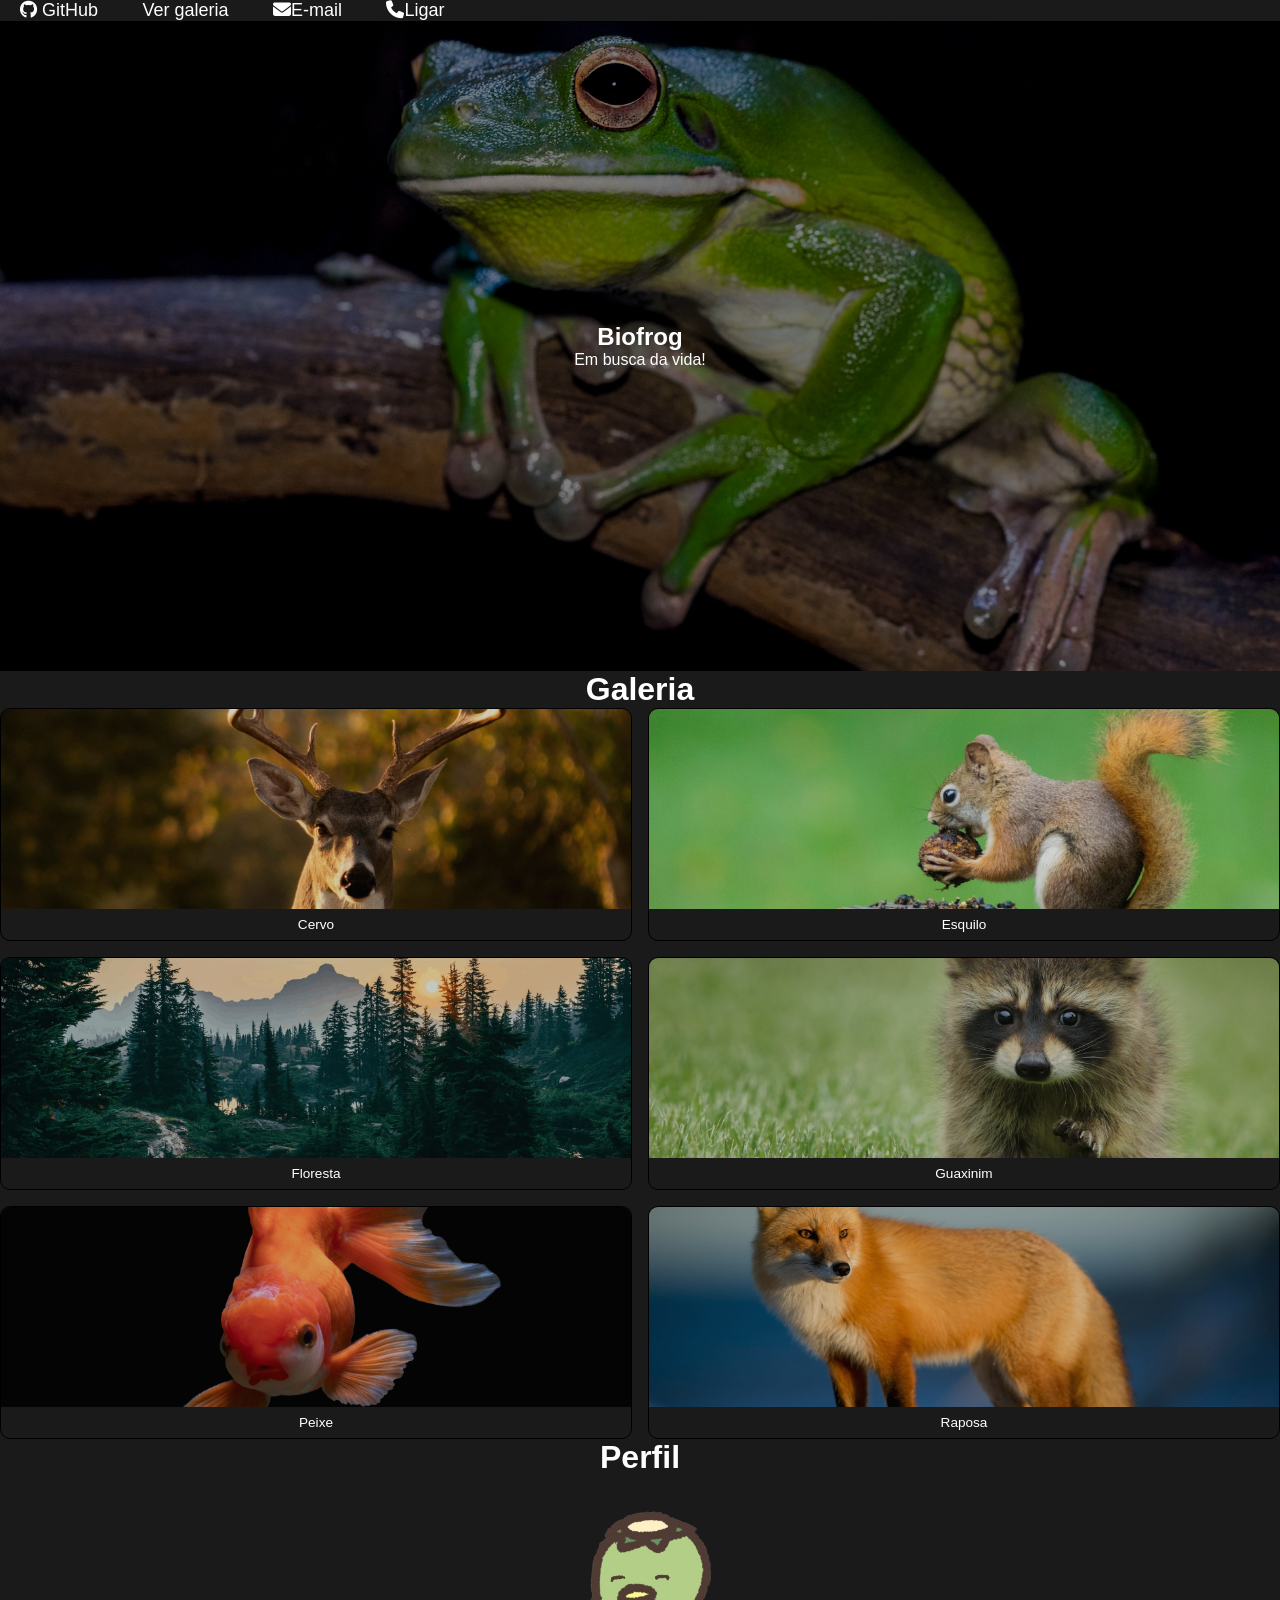
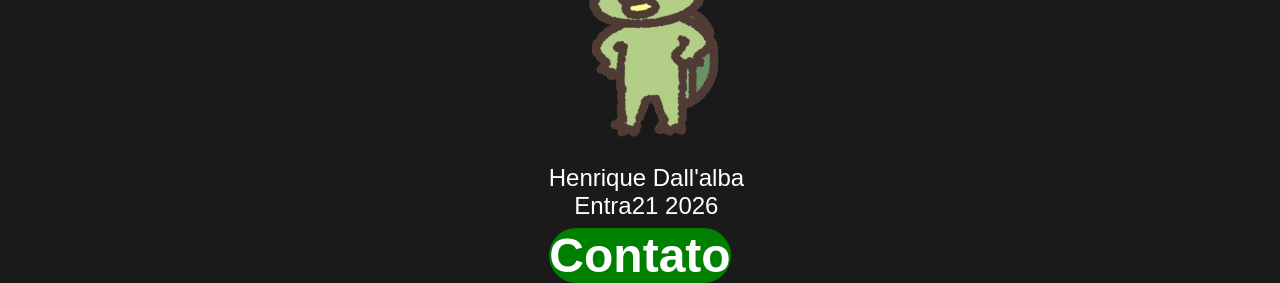
<file: index.html>
<!DOCTYPE html>
<html lang="pt-br">

<head>
    <meta charset="UTF-8">
    <meta name="viewport" content="width=device-width, initial-scale=1.0">
    <title>Aula 3</title>
    <link rel="stylesheet" href="https://cdnjs.cloudflare.com/ajax/libs/font-awesome/6.5.0/css/all.min.css">
    <link rel="stylesheet" href="css/style.css">
</head>

<body>
    <main>
        <nav>
            <a href="https://github.com/hericota" target="_blank" rel="noopener">
                <i class="fa-brands fa-github"></i> GitHub</a>

            <!-- Âncora -->
            <a href="#titulo">Ver galeria</a>

            <!-- E-mail -->
            <a href="mailto:henriquegdall@email.com"><i class="fa-solid fa-envelope"></i>E-mail</a>

            <!-- Telefone -->
            <a href="tel:+5547933221566"><i class="fa-solid fa-phone"></i>Ligar</a>
        </nav>
        <section class="hero">
            <h1>Biofrog</h1> <!--Hero-->
            <p>Em busca da vida!</p>
        </section>
        <h2 id="titulo">Galeria</h2>
        <div class="galeria" id="galeria"> <!--Galeria com encaminhamento para wikipedia-->
            <!--Imagens com carregamento lazy para otimização e com alt para acessibilidade-->
            <a href="https://pt.wikipedia.org/wiki/Cerv%C3%ADdeos" target="_blank" rel="noopener">
                <figure><img src="/img/cervo.jpg" alt="cervo" loading="lazy">
                    <figcaption>Cervo</figcaption>
                </figure>
            </a>
            <a href="https://pt.wikipedia.org/wiki/esquilo" target="_blank" rel="noopener">
                <figure><img src="/img/esquilo.jpg" alt="esquilo" loading="lazy">
                    <figcaption>Esquilo</figcaption>
                </figure>
            </a>
            <a href="https://pt.wikipedia.org/wiki/florestas" target="_blank" rel="noopener">
                <figure><img src="/img/floresta.jpg" alt="Floresta" loading="lazy">
                    <figcaption>Floresta</figcaption>
                </figure>
            </a>
            <a href="https://pt.wikipedia.org/wiki/guaxinim" target="_blank" rel="noopener">
                <figure><img src="/img/guaxinim.jpg" alt="guaxinim" loading="lazy">
                    <figcaption>Guaxinim</figcaption>
                </figure>
            </a>
            <a href="https://pt.wikipedia.org/wiki/peixes" target="_blank" rel="noopener">
                <figure><img src="/img/peixe.jpg" alt="peixe" loading="lazy">
                    <figcaption>Peixe</figcaption>
                </figure>
            </a>
            <a href="https://pt.wikipedia.org/wiki/peixes" target="_blank" rel="noopener">
                <figure><img src="/img/raposa.jpg" alt="raposa" loading="lazy">
                    <figcaption>Raposa</figcaption>
                </figure>
            </a>
        </div>
    </main>
    <h2 id="titulo_2">Perfil</h2>
    <div class="perfil">
        <figure>
            <img src="img/perfil.png" alt="Foto de perfil de uma pessoa" width="280" height="280" loading="lazy"
                id="perfil">
            <figcaption>Henrique Dall'alba Entra21 2026</figcaption>
        </figure>
    </div>
    <div class="contato_buttom">
        <a href="contato.html">
            <h2>Contato</h2>
        </a>
    </div>
</body>

</html>
</file>
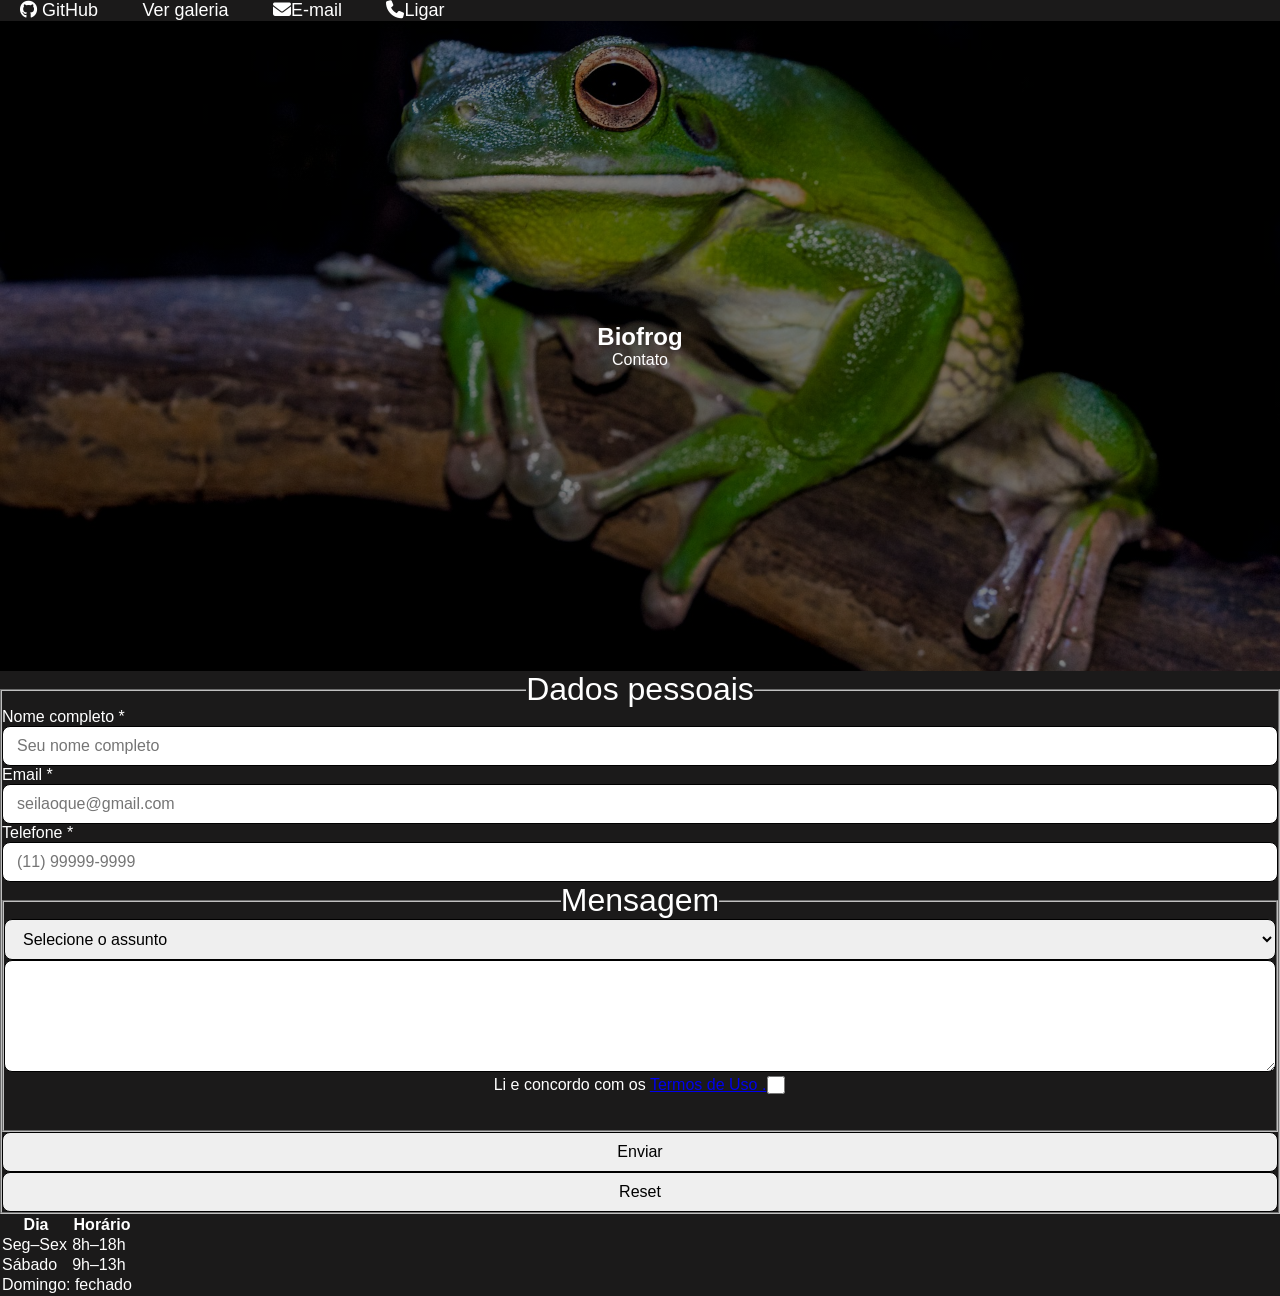
<file: contato.html>
<!DOCTYPE html>
<html lang="pt-br">

<head>
    <meta charset="UTF-8">
    <meta name="viewport" content="width=device-width, initial-scale=1.0">
    <title>contato</title>
    <link rel="stylesheet" href="css/style.css">
    <link rel="stylesheet" href="https://cdnjs.cloudflare.com/ajax/libs/font-awesome/6.5.0/css/all.min.css">
</head>

<body>
    <header>
        <nav>
            <a href="https://github.com/hericota" target="_blank" rel="noopener">
                <i class="fa-brands fa-github"></i> GitHub</a>

            <!-- Âncora -->
            <a href="index.html">Ver galeria</a>

            <!-- E-mail -->
            <a href="mailto:henriquegdall@email.com"><i class="fa-solid fa-envelope"></i>E-mail</a>

            <!-- Telefone -->
            <a href="tel:+5547933221566"><i class="fa-solid fa-phone"></i>Ligar</a>
        </nav>
        <section class="hero">
            <h1>Biofrog</h1> <!--Hero-->
            <p>Contato</p>
        </section>
    </header>
    <main>
        <form action="obrigado.html" method="get">
            <fieldset>
                <legend id="titulo_form">Dados pessoais</legend>
                <div class="campo">
                    <label for="nome">Nome completo *</label>
                    <input type="text" id="nome" name="nome" placeholder="Seu nome completo" required minlength="3">
                    <div class="campo">
                        <label for="email">Email *</label>
                        <input type="email" id="email" name="email" required placeholder="seilaoque@gmail.com">
                    </div>
                    <div class="campo">
                        <label for="telefone">Telefone *</label>
                        <input type="tel" id="telefone" name="email" required placeholder="(11) 99999-9999">
                    </div>
                </div>
                <fieldset>
                    <legend id="titulo_form">Mensagem</legend>
                    <select id="assunto" name="assunto" required>
                        <option value="">Selecione o assunto</option>
                        <option value="orcamento">Orçamento</option>
                        <option value="suporte">Suporte técnico</option>
                        <option value="parceria">Parceria</option>
                    </select>

                    <textarea id="mensagem" name="mensagem" rows="5" minlength="20" required
                        placeholder="Descreva seu projeto...">
                    </textarea>

                    <div id="termos">
                        <label for="termos">Li e concordo com os  <a href="termos.html" target="_blank">Termos de
                                Uso .</a></label>
                        <input type="checkbox" id="termos" name="termos" required>
                    </div>


                    <br><br>
                </fieldset>
                <div>
                    <input class="Botoes" type="submit" value="Enviar">
                    <input class="Botoes" type="reset">
                </div>
            </fieldset>
            <table>
                <thead>
                    <tr>
                        <th scope="col">Dia</th>
                        <th scope="col">Horário</th>
                    </tr>
                </thead>
                <tbody>
                    <tr>
                        <td>Seg–Sex</td>
                        <td>8h–18h</td>
                    </tr>
                    <tr>
                        <td>Sábado</td>
                        <td>9h–13h</td>
                    </tr>
                </tbody>
                <tfoot>
                    <tr>
                        <td colspan="2">Domingo: fechado</td>
                    </tr>
                </tfoot>
            </table>
        </form>
    </main>
</body>

</html>
</file>
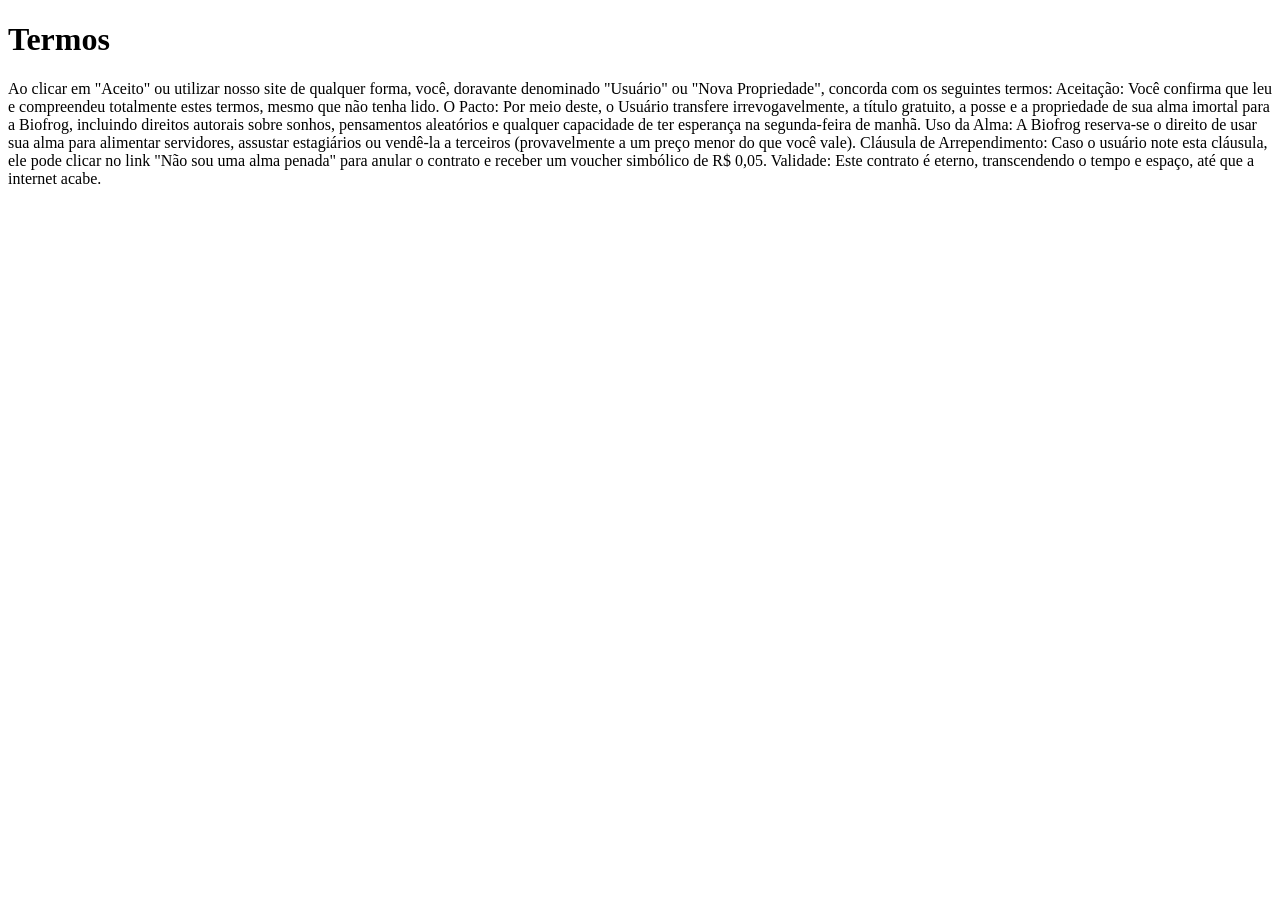
<file: termos.html>
<!DOCTYPE html>
<html lang="en">

<head>
    <meta charset="UTF-8">
    <meta name="viewport" content="width=device-width, initial-scale=1.0">
    <title>Termos</title>
</head>

<body>
    <header>
        <h1>Termos</h1>
    </header>
    <main>
        <p>Ao clicar em "Aceito" ou utilizar nosso site de qualquer forma, você, doravante denominado "Usuário" ou "Nova
            Propriedade", concorda com os seguintes termos:
            Aceitação: Você confirma que leu e compreendeu totalmente estes termos, mesmo que não tenha lido.
            O Pacto: Por meio deste, o Usuário transfere irrevogavelmente, a título gratuito, a posse e a propriedade de
            sua alma imortal para a Biofrog, incluindo direitos autorais sobre sonhos, pensamentos aleatórios
            e qualquer capacidade de ter esperança na segunda-feira de manhã.
            Uso da Alma: A Biofrog reserva-se o direito de usar sua alma para alimentar servidores, assustar
            estagiários ou vendê-la a terceiros (provavelmente a um preço menor do que você vale).
            Cláusula de Arrependimento: Caso o usuário note esta cláusula, ele pode clicar no link "Não sou uma alma
            penada" para anular o contrato e receber um voucher simbólico de R$ 0,05.
            Validade: Este contrato é eterno, transcendendo o tempo e espaço, até que a internet acabe.</p>
    </main>

</body>

</html>
</file>
<file: css/style.css>
* {
    margin: 0;
    padding: 0;
    box-sizing: border-box;
}

body {
    font-family: Lato, Noto Sans, Helvetica, Corbel, sans-serif;
    background-color: #1b1a1a;
    color: white;
}

.hero {
    background: linear-gradient(rgba(0, 0, 0, .5), rgba(0, 0, 0, .5)),
        url('/img/sapo_heroi.jpg') center/cover;
    height: 650px;
    display: flex;
    flex-direction: column;
    align-items: normal;
    justify-content: center;
    color: white;
    text-align: center;

}

#perfil {
    display: flex;
    justify-content: center;
}

.perfil {
    border-radius: 50%;
    object-fit: cover;
    margin-left: 40%;
}

.perfil h2 {
    margin-left: 100px;
    margin-top: 20px;
}

.perfil figcaption {
    padding: 8px;
    font-size: x-large;
    margin-right: 65%;
}

#titulo {
    display: flex;
    font-size: xx-large;
    justify-content: center;
}

#galeria {
    display: grid;
    grid-template-columns: repeat(auto-fill, minmax(200px, 1fr));
    gap: 16px;
    grid-template-columns: repeat(2, 1fr);
}

#galeria figure {
    overflow: hidden;
    border-radius: 10px;
    border: 1px solid #000000
}

#galeria figure img {
    width: 100%;
    height: 200px;
    object-fit: cover;
    display: block;
    transition: scale(1.06);
    opacity: .82;
}

#galeria figure {
    overflow: hidden;
    border-radius: 10px;
    cursor: pointer;
}

#galeria figure img {
    width: 100%;
    height: 200px;
    object-fit: cover;
    transition: transform .35s ease, opacity .35s ease;
}

#galeria figure:hover img {
    transform: scale(1.02);
    opacity: 0.92;
}

#galeria a {
    text-decoration: none;
    font-size: large;
}

figcaption {
    padding: 8px;
    font-size: .85rem;
    color: #ffffff;
    text-align: center;
}

nav {
    background-color: #1b1a1a;
}

nav a {
    color: rgb(255, 255, 255);
    text-decoration: none;
    font-size: large;
    margin: 20px;
}

#titulo_2 {
    display: flex;
    font-size: xx-large;
    justify-content: center;
}

.contato_buttom {
    width: 100%;
    align-content: center;
    display: flex;
    justify-content: center;
}

.contato_buttom a {
    background-color: green;
    border-radius: 100px;
    font-size: xx-large;
    size: 105%;
    font-style: normal;
    text-decoration: none;
    color: white;
}

input,
select,
textarea {
    width: 100%;
    padding: 10px 14px;
    border: 1px solid #000000;
    border-radius: 8px;
    font-size: 1rem;
    font-family: inherit;
    transition: border-color .2s, box-shadow .2s;
}

input:focus,
select:focus,
textarea:focus {
    outline: none;
    border-color: #7C3AED;
    box-shadow: 0 0 0 3px rgba(124, 58, 237, .15);
}

fieldset legend {
    display: flex;
    font-size: xx-large;
    margin: auto;
}

#campo {
    margin: 100px;
}

table {
    justify-self: center;
}

#termos {
    display: flex;
    justify-content: center;
    align-content: center;
}
#termos input{
    width:20px;
}

#Botoes {
    margin: auto;
    background-color: #000000;
}

.titulo_form {
    display: flex;
    font-size: xx-large;
    margin: auto;
}
</file>
